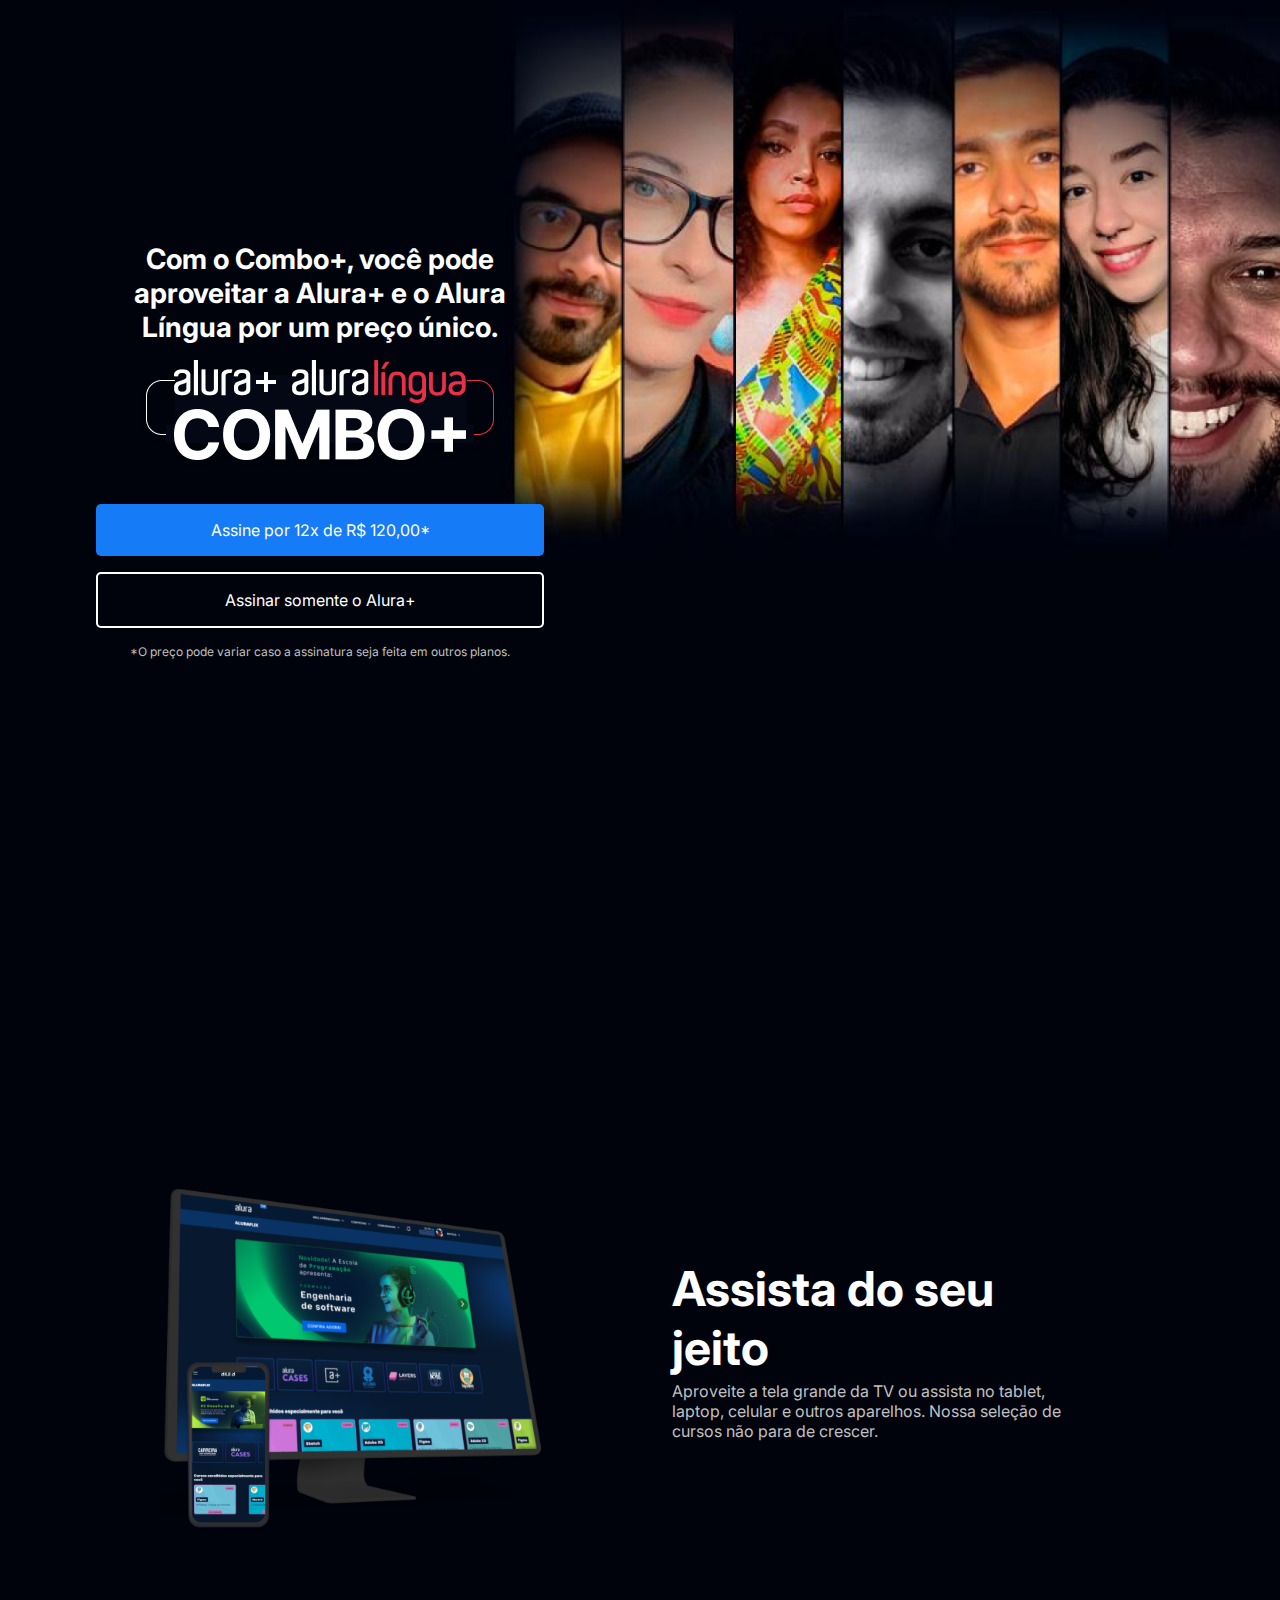
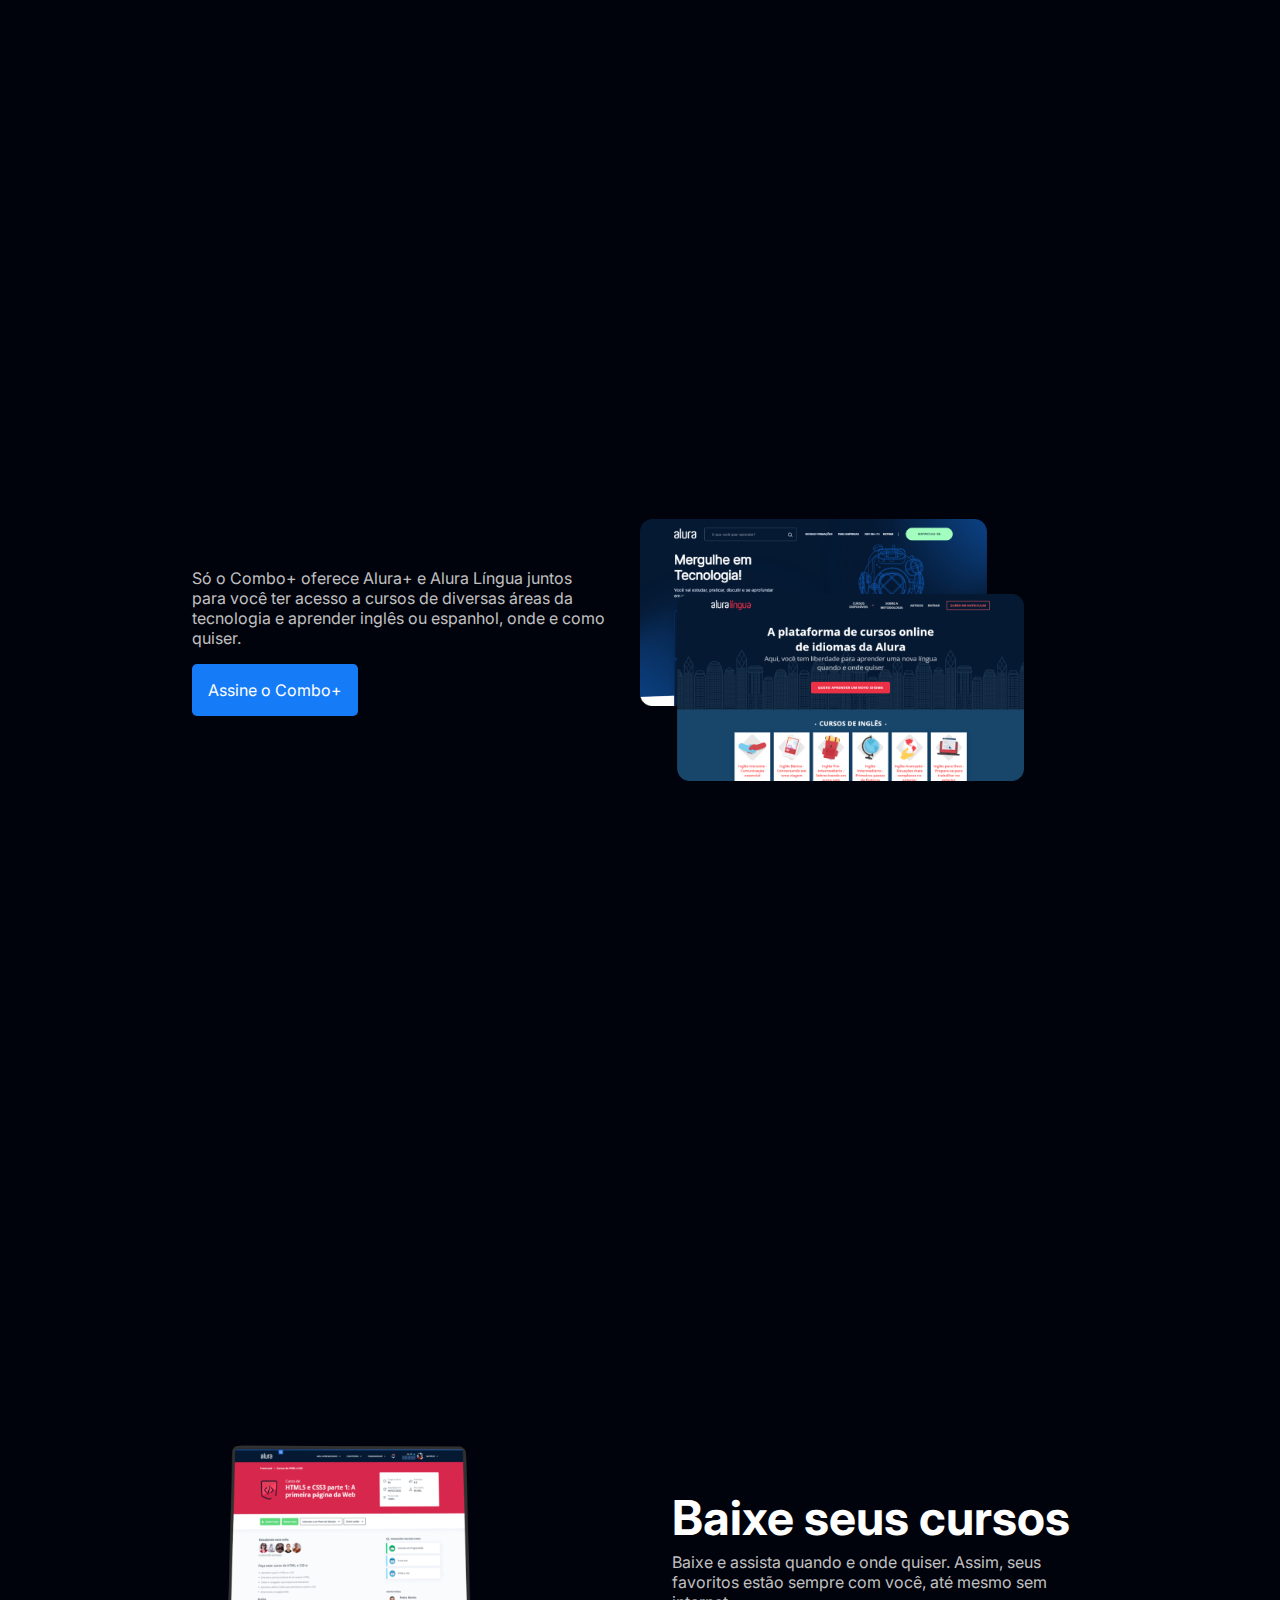
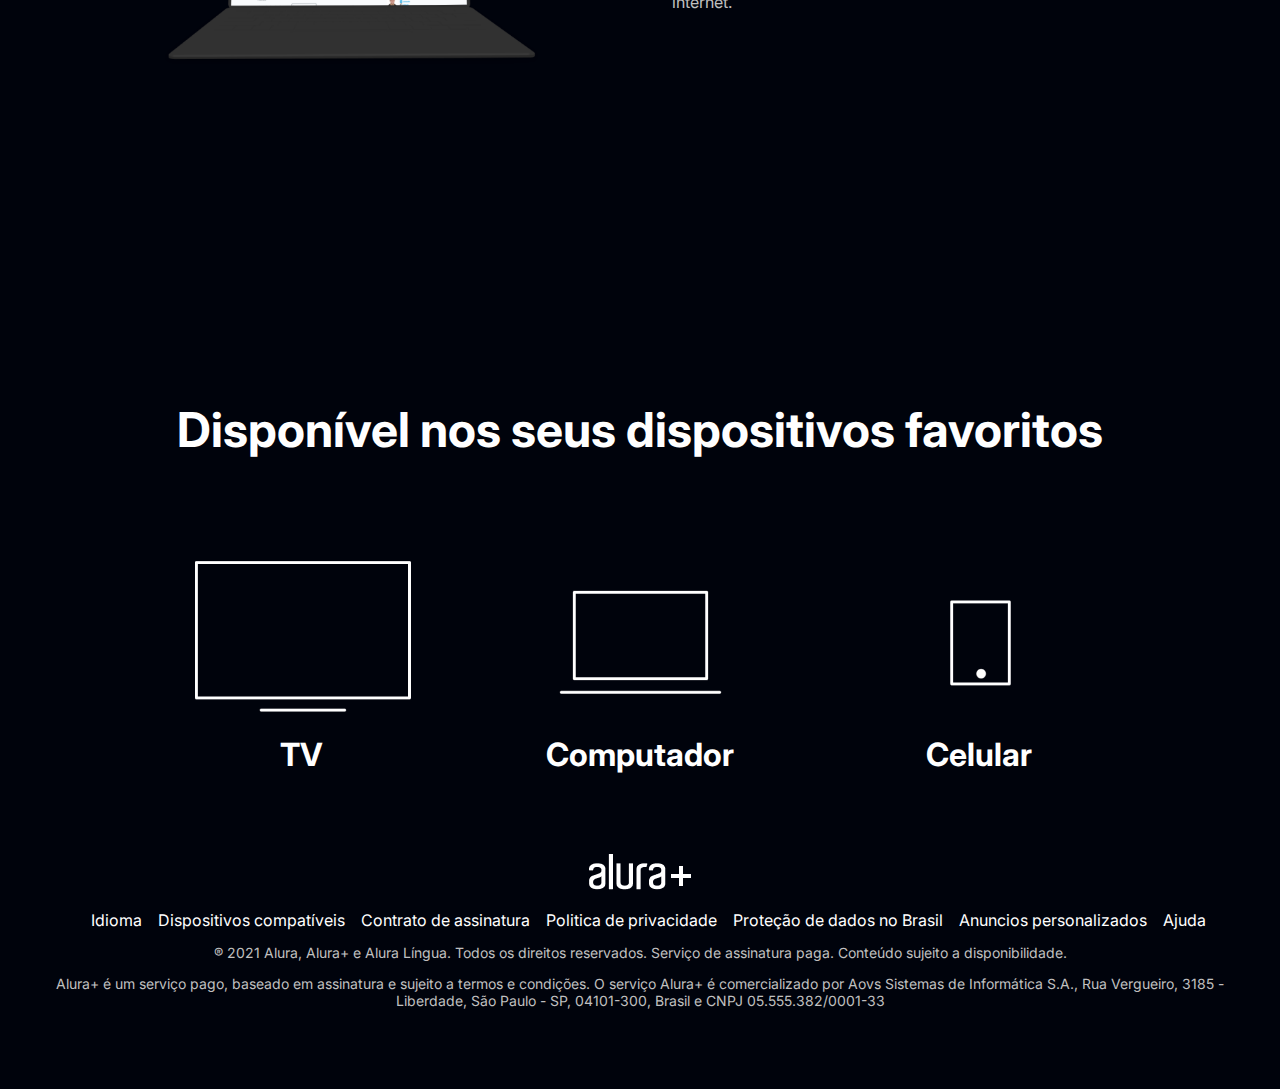
<file: index.html>
<!DOCTYPE html>
<html>

<head>
    <title>Alura Plus</title>
    <meta charset="UTF-8">
    <meta name="viewport" content="width=device-width, initial-scale=1">
    <link rel="stylesheet" href="styles.css">
    <link rel="preconnect" href="https://fonts.googleapis.com">
    <link rel="preconnect" href="https://fonts.gstatic.com" crossorigin>
    <link href="https://fonts.googleapis.com/css2?family=Inter:wght@400;700&display=swap" rel="stylesheet">
</head>

<body>
    <section class="principal container">
        <div class="container__caixa">
            <h1 class="container__titulo">Com o Combo+, você pode aproveitar a Alura+ e o Alura Língua por um preço
                único.</h1>
            <img src="img/Combo.png" alt="O combo+ é a junção do alura+ e o alura língua" class="container__imagem">
            <a href="#" class="container__botao">Assine por 12x de R$ 120,00*</a>
            <a href="#" class="container__botao botao_secundario">Assinar somente o Alura+</a>
            <p class="container__aviso">*O preço pode variar caso a assinatura seja feita em outros planos.</p>
        </div>
    </section>

    <section class="container secundario">
        <img src="img/Plataformas.png" alt="Um monitor e um celular com a alura plus aberta" class="secundario__imagem">
        <div class="container__descricao">
            <h2 class="descricao__titulo">Assista do seu jeito</h2>
            <p class="descricao__texto">Aproveite a tela grande da TV ou assista no tablet, laptop, celular e outros
                aparelhos. Nossa seleção de cursos não para de crescer.</p>
        </div>
    </section>

    <section class="container secundario">
        <div class="container__descricao">
            <p class="descricao__texto">
                Só o Combo+ oferece Alura+ e Alura Língua juntos para você ter acesso a cursos de diversas áreas da
                tecnologia e aprender inglês ou espanhol, onde e como quiser.
            </p>
            <a href="#" class="container__botao secundario__botao" container>Assine o Combo+</a>
        </div>
        <img src="img/Telas.png" alt="Tela do alura+ e alura língua" class="secundario__imagem">
    </section>

    <section class="container secundario">
        <img src="img/Notebook.png" alt="Notebook com a página do curso HTML5 e CSS3 da Alura aberta"
            class="secundario__imagem">
        <div class="container__descricao">
            <h2 class="descricao__titulo">Baixe seus cursos</h2>
            <p class="descricao__texto">Baixe e assista quando e onde quiser. Assim, seus favoritos estão sempre com
                você, até mesmo sem internet.</p>
        </div>
    </section>

    <section class="dispositivos">
        <h2 class="dispositivos__titulo">Disponível nos seus dispositivos favoritos</h2>
        <ul class="dispositivos__lista">
            <li>
                <img src="img/tv.png" alt="Ícone de televisão">
                <h3 class="lista__item">TV</h3>
            </li>
            <li>
                <img src="img/computador.png" alt="Ícone de computador">
                <h3 class="lista__item">Computador</h3>
            </li>
            <li>
                <img src="img/celular.png" alt="Ícone de celular">
                <h3 class="lista__item">Celular</h3>
            </li>
        </ul>
    </section>

    <footer class="rodape">
        <img src="img/Logo.png" alt="Alura+" class="rodape__logo">
        <ul class="rodape__lista">
            <li class="lista__link">
                <a href="#">Idioma</a>
            </li>
            <li class="lista__link">
                <a href="#">Dispositivos compatíveis</a>
            </li>
            <li class="lista__link">
                <a href="#">Contrato de assinatura</a>
            </li>
            <li class="lista__link">
                <a href="#">Politica de privacidade</a>
            </li>
            <li class="lista__link">
                <a href="#">Proteção de dados no Brasil</a>
            </li>
            <li class="lista__link">
                <a href="#">Anuncios personalizados</a>
            </li>
            <li class="lista__link">
                <a href="#">Ajuda</a>
            </li>
        </ul>
        <p class="rodape__texto">® 2021 Alura, Alura+ e Alura Língua. Todos os direitos reservados. Serviço de
            assinatura paga. Conteúdo sujeito a disponibilidade.</p>
        <p class="rodape__texto">Alura+ é um serviço pago, baseado em assinatura e sujeito a termos e condições. O
            serviço Alura+ é comercializado por Aovs Sistemas de Informática S.A., Rua Vergueiro, 3185 - Liberdade, São
            Paulo - SP, 04101-300, Brasil e CNPJ 05.555.382/0001-33</p>
    </footer>

</body>

</html>
</file>
<file: styles.css>
:root {
    --branco-principal: #FFFFFF;
    --cinza-secundario: #C0C0C0;
    --botao-azul: #167BF7;
    --cor-de-fundo: #00030C;
    --fonte-principal: 'Inter';
    --botao-azul-efeito: #3c92fa;
}

body {
    background-color: var(--cor-de-fundo);
    color: var(--branco-principal);
    font-family: var(--fonte-principal);
    font-size: 16px;
    font-weight: 400;
}

* {
    margin: 0;
    padding: 0;
}

.principal {
    background-image: url("img/Background.png");
    background-repeat: no-repeat;
    background-size: contain;
    align-items: center;
    text-align: center;
}

.container {
    height: 100vh;
    display: grid;
    grid-template-columns: 50% 50%;
}

.container__botao {
    background-color: var(--botao-azul);
    border-radius: 5px;
    padding: 1em;
    color: var(--branco-principal);
    display: block;
    text-decoration: none;
    margin-bottom: 1em;
}

.botao_secundario {
    background-color: transparent;
    border: 2px solid var(--branco-principal)
}

.container__aviso {
    font-size: 12px;
    color: var(--cinza-secundario);
}

.container__titulo {
    font-size: 28px;
    font-weight: 700;
}

.container__imagem {
    margin: 1em 0 2em 0;
}

.container__caixa {
    margin: 0 6em;
}

.secundario__imagem {
    width: 80%;
}

.secundario {
    align-items: center;
    margin: 0 10em;
}

.descricao__titulo {
    font-weight: 700;
    font-size: 48px;
    color: var(--branco-principal);
    margin-bottom: 0.1em;
}

.descricao__texto {
    color: var(--cinza-secundario);
}

.secundario__botao {
    display: inline-block;
    margin-top: 1em;
}

.container__descricao {
    padding: 2em;
}

.dispositivos__lista {
    display: flex;
    justify-content: center;
    list-style-type: none;
    margin: 5em 0;
}

.dispositivos {
    text-align: center;
}

.dispositivos__titulo {
    font-size: 48px;
    color: var(--branco-principal);
}

.lista__item {
    font-size: 32px;
    color: var(--branco-principal);
}

.rodape {
    text-align: center;
    margin: 5em 3em;
}

.rodape__lista {
    display: flex;
    justify-content: center;
    list-style-type: none;
    margin-top: 1em;
}

.lista__link a{
    text-decoration: none;
    color: var(--branco-principal);
    margin-left: 1em;
}

.rodape__texto {
    margin: 1em 0;
    color: var(--cinza-secundario);
    font-size: 14px;
}

.lista__link a:hover {
    color: var(--botao-azul);
}

.lista__link a:active {
    color: purple;
}

.container__botao:hover {
    background-color: var(--botao-azul-efeito);
    color: var(--cor-de-fundo);
}

@media screen and (max-width: 768px) {
    .container {
        display: block;
        background-image: none;
    }

    .container__imagem{
        width: 50vw;
    }

    .container__caixa {
        margin: 2em 2em;
    }

    .secundario{
        margin: 0;
        text-align: center;
    }

    .secundario__imagem{
        width: 50vw;
    }

    .dispositivos__lista{
        display: block;
    }
    
    .rodape__lista{
        display: block;
    }
}
</file>
